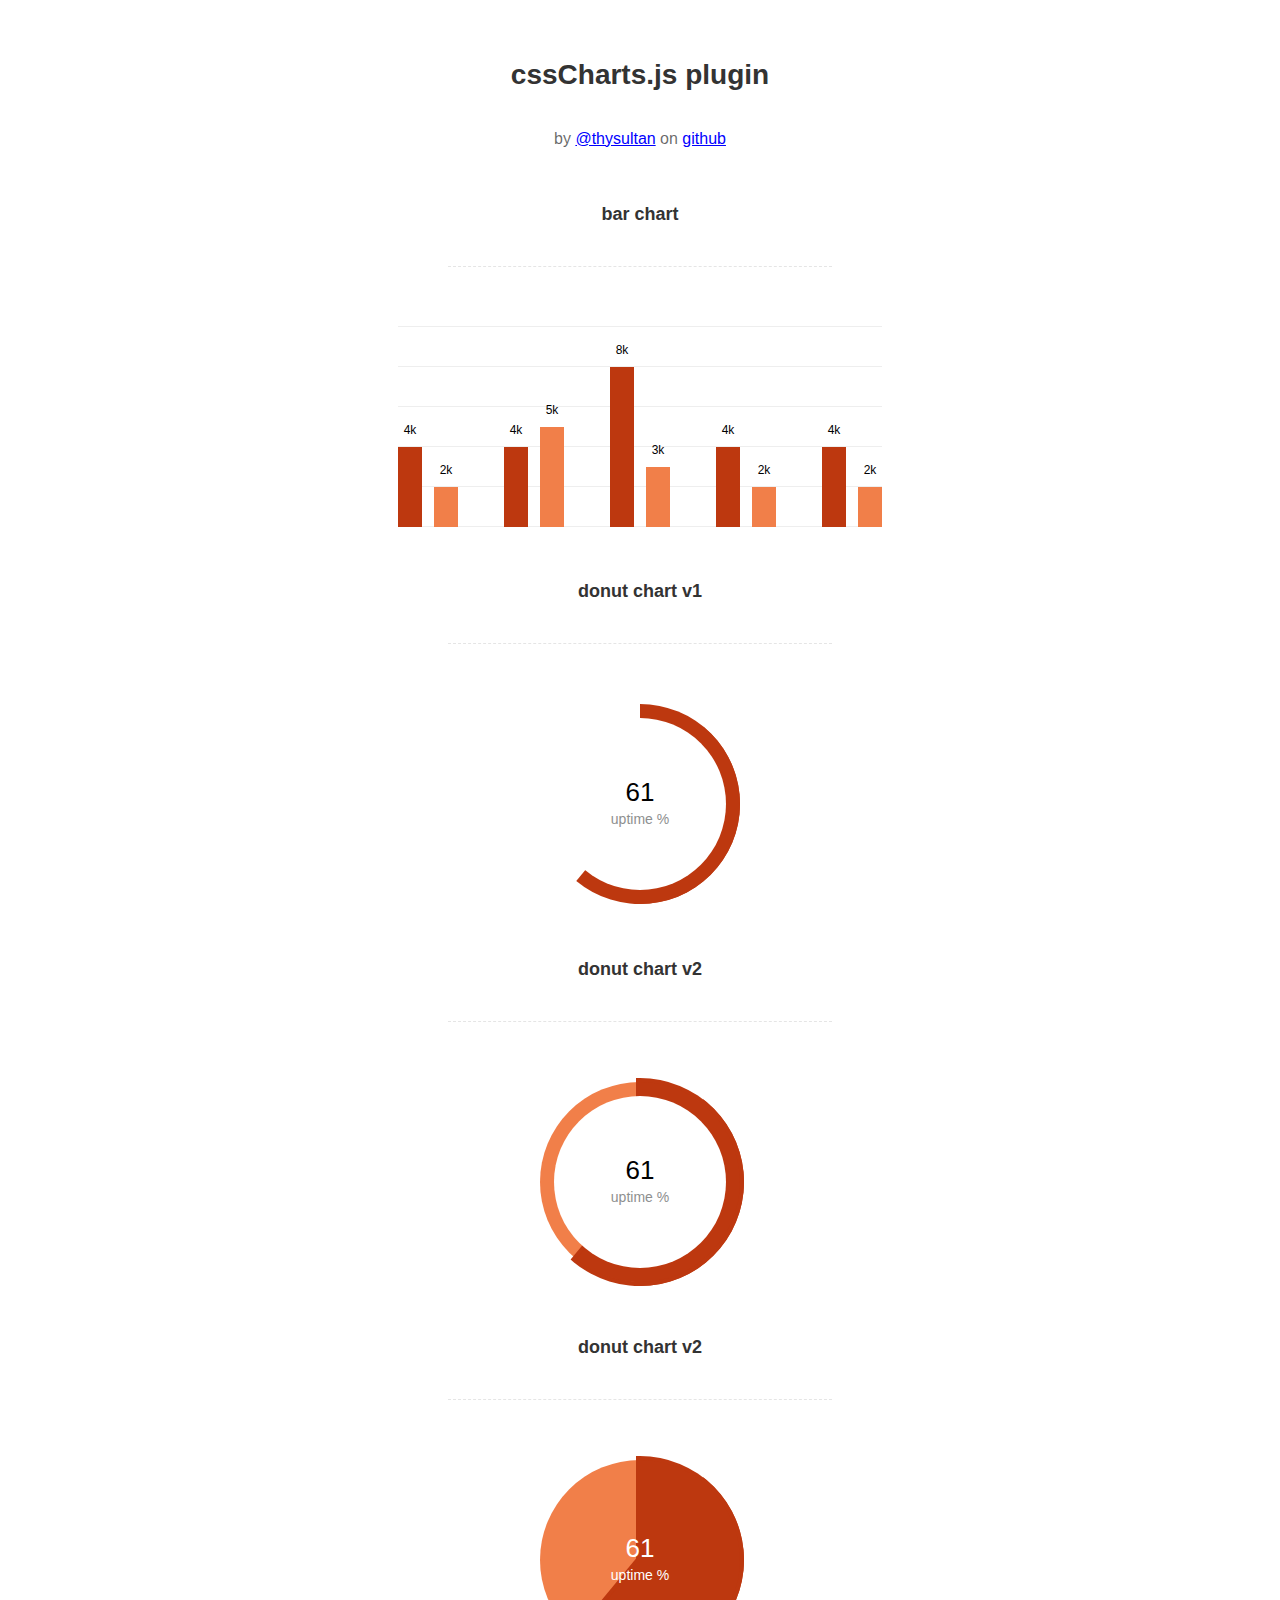
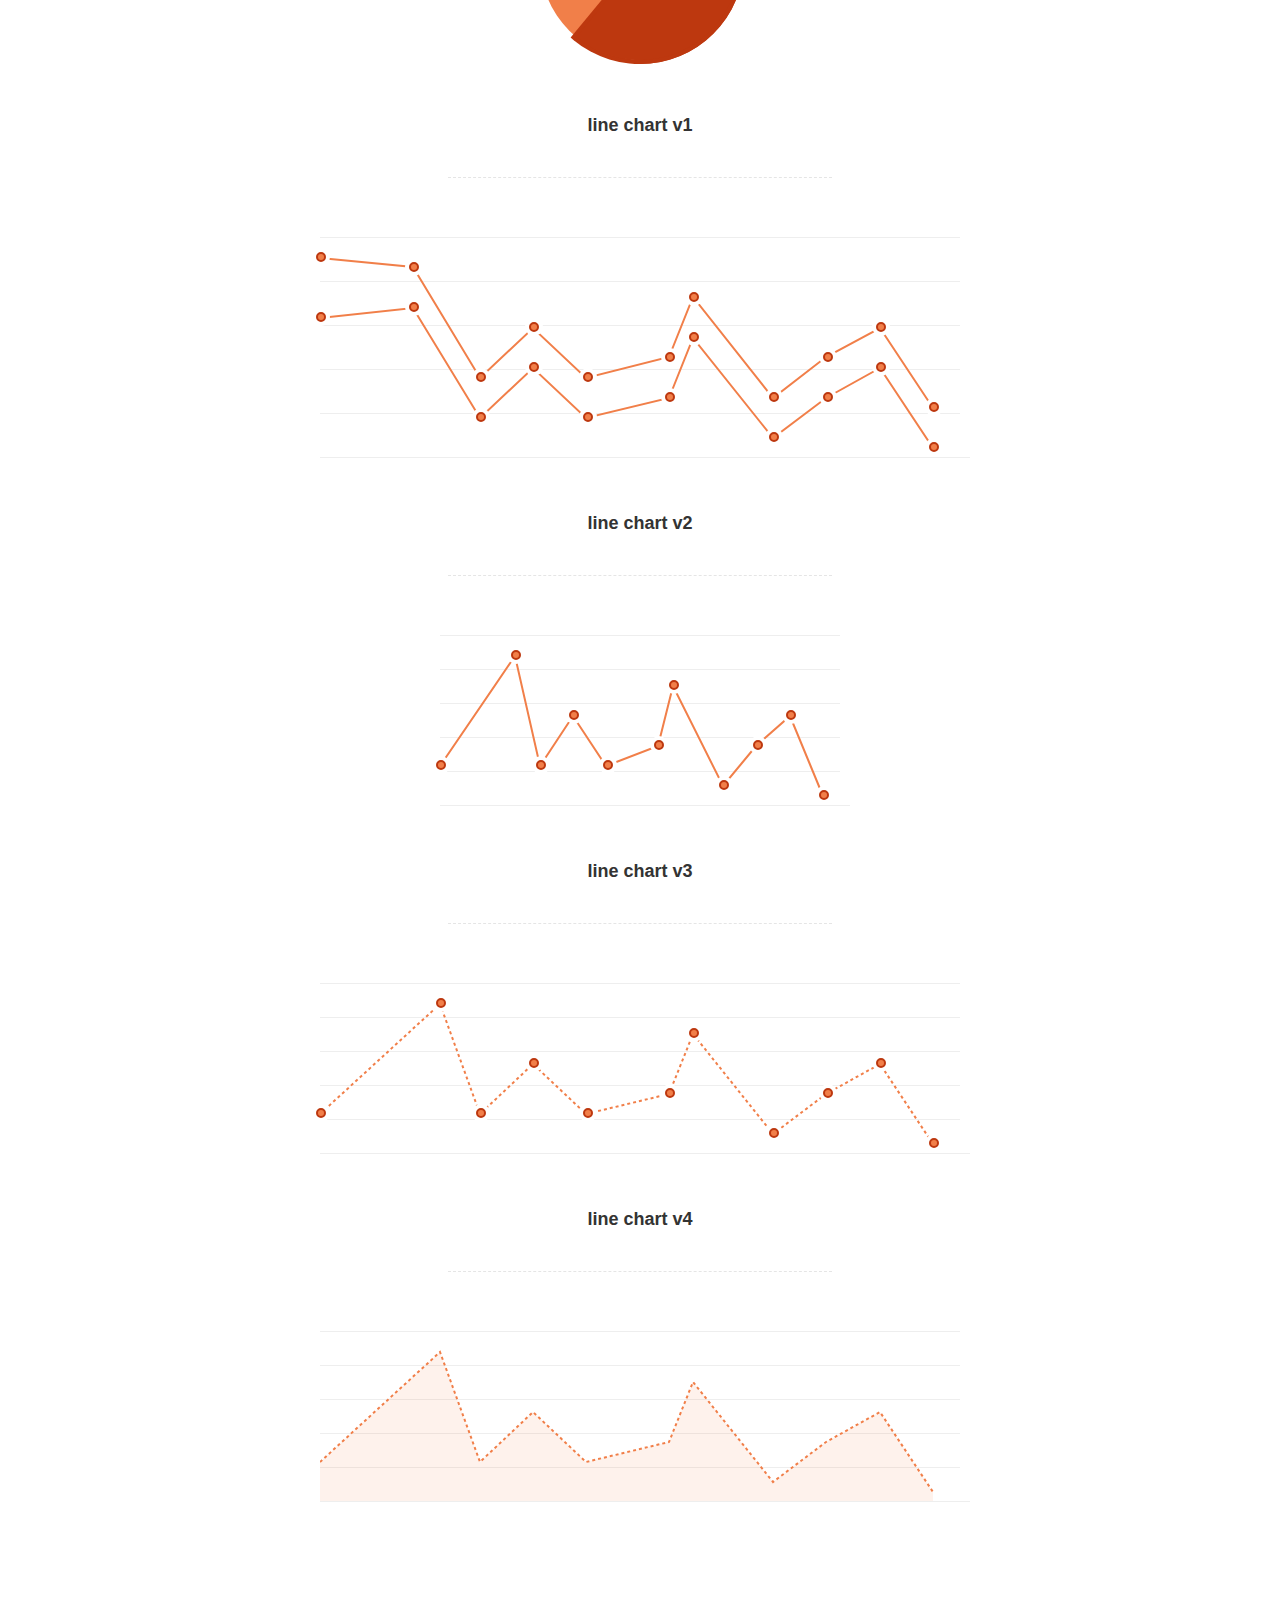
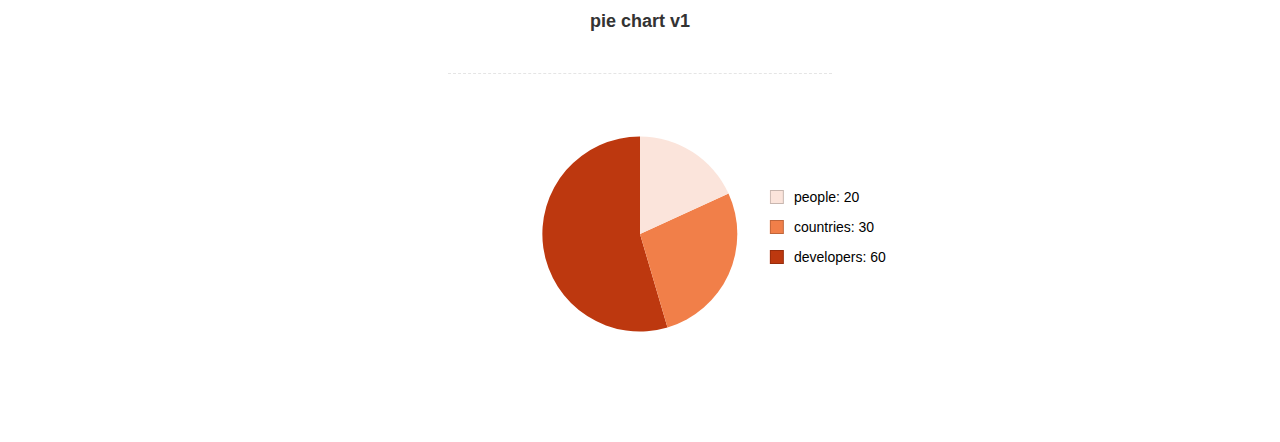
<file: WebContent/assets/js/Lightweight-Chart/index.html>
<!doctype html>
<html>
    <head>
        <meta charset="utf-8">
        <meta name="description" content="A jquery plugin to create simple donut, bar or line charts with dom nodes, style with css.">
        <meta name="viewport" content="width=device-width, initial-scale=1">
        <title>cssCharts.js - jquery css charts</title>
        <script src="https://ajax.googleapis.com/ajax/libs/jquery/2.1.3/jquery.min.js"></script>

        <link rel="stylesheet" href="cssCharts.css">
        <script src="jquery.chart.js"></script>

        <style>
          /* page specific styles*/
          h1{text-align:center;font-family:sans-serif;font-size:28px;color:#333;padding:40px 0 0 0;}
          h2{text-align:center;font-family:sans-serif;font-size:18px;color:#333;padding:40px 0 0 0;}
          hr{width:60%;height:1px;background:none;border:none;border-bottom:1px dashed rgba(0,0,0,0.1);outline:none;margin:40px auto 60px auto;}

          .desc p{text-align:center;font-size:16px;color:rgba(0,0,0,0.6);padding:20px 0 0 0;font-family:sans-serif;}
          .desc a{color:blue;}
          .wrap{margin:0 auto;width:640px;padding-bottom:100px;}
          #line{width:400px;}
          /* page specific styles*/
        </style>
    </head>
    <body>
      <div class="wrap">

        <div class="desc">
          <h1>cssCharts.js plugin</h1><p>by
          <a href="http://twitter.com/thysultan">@thysultan</a> on
          <a href="https://github.com/sultantarimo/cssCharts.js">github</a>
        </p>
        </div>

        <h2>bar chart</h2>
        <hr>

        <div class="chart">
            <ul class="bar-chart" data-bars="[4,2],[4,5],[8,3],[4,2],[4,2]" data-max="10" data-unit="k" data-width="24"></ul>
        </div>
        <!-- data max is the 100% point of the graph -->
        <!-- set data-grid to 0 for no grid -->
        <!-- data-width is the individual bars width -->

        <h2>donut chart v1</h2>
        <hr>

        <div class="chart">
          <div class="donut-chart" data-percent="0.61" data-title="uptime %"></div>
        </div>

        <h2>donut chart v2</h2>
        <hr>

        <div class="chart">
          <div class="donut-chart fill" data-percent="0.61" data-title="uptime %"></div>
        </div>

        <h2>donut chart v2</h2>
        <hr>

        <div class="chart">
          <div class="donut-chart pie-chart fill" data-percent="0.61" data-title="uptime %"></div>
        </div>
        <!-- pie-chart class for pie chart -->
        <!-- fill class for default donut fill enabled-->

        <h2>line chart v1</h2>
        <hr>

        <div class="chart">
          <ul data-cord="[[0,70,120,160,200,262,280,340,380,420,460],[140,150,40,90,40,60,120,20,60,90,10]],[[0,70,120,160,200,262,280,340,380,420,460],[200,190,80,130,80,100,160,60,100,130,50]]"  class="line-chart"></ul>
        </div>
        <!-- multiple graphs [[x cords],[y cords]] [[x cords],[y cords]] -->

        <h2>line chart v2</h2>
        <hr>

        <div class="chart" id="line">
          <ul data-cord="[0,90,120,160,200,262,280,340,380,420,460],[40,150,40,90,40,60,120,20,60,90,10]" class="line-chart"></ul>
        </div>

        <h2>line chart v3</h2>
        <hr>

        <div class="chart dotted">
          <ul data-cord="[0,90,120,160,200,262,280,340,380,420,460],[40,150,40,90,40,60,120,20,60,90,10]" class="line-chart"></ul>
        </div>

        <h2>line chart v4</h2>
        <hr>

        <div class="chart dotted">
          <ul data-cord="[0,90,120,160,200,262,280,340,380,420,460],[40,150,40,90,40,60,120,20,60,90,10]" data-fill="1" class="line-chart no-points"></ul>
        </div>
        <!-- single graph [x cords],[y cords] -->


        <br><br><br>
        <h2>pie chart v1</h2>
        <hr>

        <div class="chart">
          <div class="pie-thychart" data-set='[["people", 20], ["countries",30], ["developers",60]]' data-colors="#FBE4DB,#F17F49,#BD380F"></div>
        </div>

      </div>

      <script>
        $(function() {
            $('.bar-chart').cssCharts({type:"bar"});
            $('.donut-chart').cssCharts({type:"donut"}).trigger('show-donut-chart');
            $('.line-chart').cssCharts({type:"line"});

            $('.pie-thychart').cssCharts({type:"pie"});
        });
      </script>
    </body>
</html>
</file>
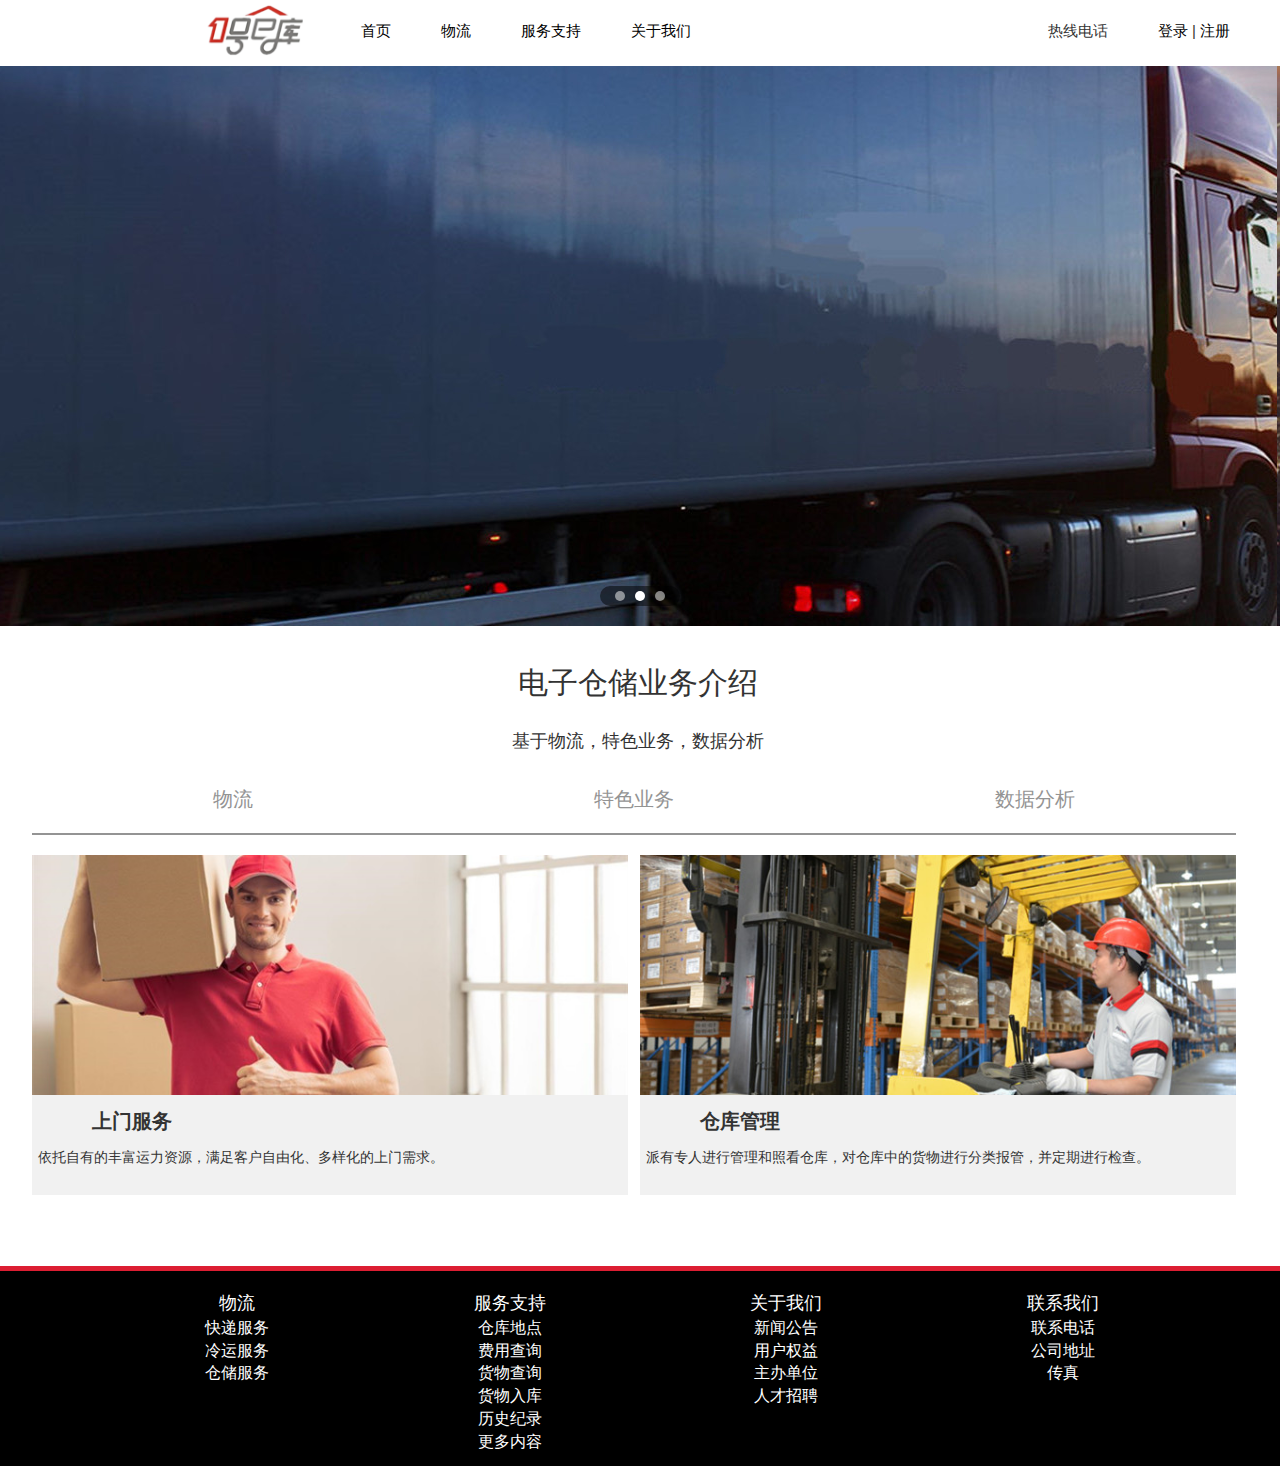
<file: WebContent/homepage.html>
﻿<!DOCTYPE html>
<html>
<head>
    <meta charset="utf-8" />
    <title>首页</title>
    <link href="css/css_homepage/homepage.css" rel='stylesheet' />
    <link href="css/bootstrap3.2.0/css/bootstrap.css" rel="stylesheet" />
    <script src="js/js_homepage/jquery-1.11.3.js" type="text/javascript"></script>
    <script src="js/js_homepage/jquery-ui.min.js"></script>
    <script src="js/js_homepage/homepage.js" type="text/javascript"></script>

</head>
<body>
    <div id="header">
		<div class="logo">
			<img style="position:absolute; top:-10px;left:180px; width:150px;" src="img/img_homepage/logo1.png" />
		</div>
        <ul class="mynav">
			<li class="mynav_li">&nbsp;&nbsp;&nbsp;&nbsp;&nbsp;&nbsp;&nbsp;&nbsp;&nbsp;&nbsp;&nbsp;&nbsp;&nbsp;&nbsp;&nbsp;&nbsp;&nbsp;&nbsp;&nbsp;&nbsp;&nbsp;&nbsp;&nbsp;&nbsp;&nbsp;&nbsp;&nbsp;&nbsp;&nbsp;&nbsp;&nbsp;&nbsp;</li>
            <li class="mynav_li"><a onmouseover="disNavAll()" class="nav_a" href="homepage.html">首页</a></li>
            <li class="mynav_li">
                <a onmouseover="showNav1()" onmouseleave="disNav1() " href="#" class="nav_a ">物流</a>
                <div onmouseenter="cancel()"  onmouseleave="disNav1() " id="nav1" class="nav-content hidden">
                    <ul>
                        <li class="hiden_li">快递服务</li>
                        <li class="hiden_li">冷运服务</li>
                        <li class="hiden_li">仓库服务</li>
                    </ul>
                </div>
            </li>
            <li class="mynav_li">
                <a onmouseover="showNav2()"  onmouseleave="disNav2()"href="#" class="nav_a">服务支持</a>
                <div onmouseenter="cancel()" onmouseleave="disNav2()" id="nav2" class="nav-content hidden">
                    <ul class="hiden_ul">
                        <li class="hiden_li">货物查询</li>
                        <li class="hiden_li">货物入库</li>
                        <li class="hiden_li">费用查询n</li>
                        <li class="hiden_li">历史纪录</li>
                    </ul>
                </div>
            </li>
            <li class="mynav_li">
                <a onmouseover="disNavAll()" href="" class="a-t">关于我们</a>
            </li>
        </ul>

        <ul class="phone">
            <li><span class="p"></span><span>热线电话</span></li>
            <li class="over-red">
                <span class="u"></span>
                <a href="login.html">登录</a>
                <span class="line">|</span> 
                <a href="register.html">注册</a>
            </li>
        </ul>
    </div>

    <div class="banner" >
        <ul></ul>
        <ol></ol>
    </div>


    <div class="context">
        <div class="title">
            <h2>电子仓储业务介绍</h2>
            <span>基于物流，特色业务，数据分析</span>
        </div>
        <div class="navImg">
            <ul>
                <li><a onmousemove="select(1)">物流</a></li>
                <li><a onmousemove="select(2)">特色业务</a></li>
                <li><a onmousemove="select(3)">数据分析</a></li>
            </ul>
        </div>

        <!--物流-->
        <div id="intro1" class="intro">
            
            <div onmouseenter="change(1)" onmouseleave="change2(1)" style="width:49%;" class="img mask">
                <div> <img src="img/img_homepage/circulation_1.jpg" /></div>
                <div id="changeColor1" class="detail">
                <div class="text_header">上门服务</div>
                <div class="text_content">依托自有的丰富运力资源，满足客户自由化、多样化的上门需求。</div>
                </div>
            </div>

            <div onmouseenter="change(2)" onmouseleave="change2(2)" style="width:49%;" class="img mask">
                <div> <img src="img/img_homepage/circulation_2.jpg" /></div>
                <div id="changeColor2" class="detail">
                <div class="text_header">仓库管理</div>
                <div class="text_content">派有专人进行管理和照看仓库，对仓库中的货物进行分类报管，并定期进行检查。</div>
                </div>
            </div>
        </div>

        <!--特色业务-->
        <div id="intro2" class="intro hidden">
            <div onmouseenter="change(3)" onmouseleave="change2(3)" style="width:49%;" class="img mask">
                <div> <img src="img/img_homepage/business-wl5.png" /></div>
                <div id="changeColor3" class="detail">
                <div class="text_header">商务往来</div>
                <div class="text_content">与其他各大物流、仓储公司有长期友好的合作，达成了一致的共识。</div>
                </div>
            </div>

            <div onmouseenter="change(4)" onmouseleave="change2(4)" style="width:49%;" class="img mask">
                <div> <img src="img/img_homepage/business-wl7.png" /></div>
                <div id="changeColor4" class="detail">
                <div class="text_header">订单结算</div>
                <div class="text_content">支持客户在线结算、现金结算等多种方式，全方位保护客户的财产安全。</div>
                </div>
            </div>
        </div>

        <!--数据分析-->
        <div id="intro3" class="intro hidden">
            <div onmouseenter="change(5)" onmouseleave="change2(5)" style="width:49%;" class="img mask">
                <div> <img src="img/img_homepage/data_analyse1.png" /></div>
                <div id="changeColor5" class="detail">
                <div class="text_header">货物占比</div>
                <div class="text_content">扇形统计图统计出个人或企业用户的各种货物在仓库中的所占比。</div>
                </div>
            </div>

            <div onmouseenter="change(6)" onmouseleave="change2(6)" style="width:49%;" class="img mask">
                <div> <img src="img/img_homepage/data_analyse2.png" /></div>
                <div id="changeColor6" class="detail">
                <div class="text_header">货物数量</div>
                <div class="text_content">不同的月份、季节，仓库中的货物的数量。</div>
                </div>
            </div>
        </div>
    </div>


    <div class=" footer1">
        <ul>
            <li class="li_header">物流</li>
            <li>快递服务</li>
            <li>冷运服务</li>
            <li>仓储服务</li>
        </ul>
        <ul>
            <li class="li_header">服务支持</li>
            <li>仓库地点</li>
            <li>费用查询</li>
            <li>货物查询</li>
            <li>货物入库</li>
            <li>历史纪录</li>
            <li>更多内容</li>
        </ul>
        <ul>
            <li class="li_header">关于我们</li>
            <li>新闻公告</li>
            <li>用户权益</li>
            <li>主办单位</li>
            <li>人才招聘</li>
        </ul>
        <ul>
            <li class="li_header">联系我们</li>
            <li>联系电话</li>
            <li>公司地址</li>
            <li>传真</li>
        </ul>
    </div>

</body>
</html>
</file>
<file: WebContent/css/css_homepage/homepage.css>
#header {
        width: 100%;
        height: 46px;
        background: #fff;
        font-size: 15px;
        margin-top:20px;
    }
    .logo{
        float:left;
    }
    .mynav{
        float:left;
        position:relative;
        left:10%;
    }
    .mynav_li {
        float: left;
        list-style: none;
        margin-left: 50px;
        border-bottom-color: red;
        position: relative;
    }
    .mynav_li a {
        text-decoration: none;
        color:black;
        padding-bottom:20px;
    }
    .mynav_li a:hover {
        border-bottom: 2px solid #E13D4E;
        color: #E13D4E;
        text-decoration: none;
    }
    .hiden_li
    {
        margin-left:20px;
        margin-bottom:20px;
        margin-top:10px;
    }
    .phone{
        float :right;
    }
    .phone li {
        list-style: none;
        float: left;
        margin-right: 50px;
    }
    .phone a {
        text-decoration: none;
        color: black;
        font-size: 15px;
    }
    .phone a:hover {
        text-decoration: none;
    }

.nav-content {
   position:absolute;
   float:left;
   width:200px;
   height:200px;
   top:45px;
   left:-70px;
   border:2px solid  #F1F1F1;
   background-color:white;
   z-index:2000;
}
/* */
.title{
    width:100%;
    margin-bottom:30px;
}
.title h2{
    margin-left :40%;
    margin-bottom:30px;
}
.title span{
    margin-left:39.5%;
    font-size:18px;
}





.context {
    width: 95%;
    margin: 0 auto;
    height: 600px;
}
.navImg {
    color: black;
}

.navImg ul {
    height: 60px;
    padding :0;
}

.navImg ul li {
    list-style: none;
    width: 33%;
 
    float: left;
    height: 50px;
    text-align: center;
    border-bottom:2px solid #949494;
}

    .navImg ul li a {
        width: 100%;
        color: #949494;
        font-size: 20px;
        text-decoration: none;
        padding-bottom: 20px;
        display: block;
        border-bottom: 2px solid #949494;
    }


.intro img {
    width:100%;    
} 


.img {
    float: left;
    margin-right: 1%;
}
.detail {
    height: 100px;
    background-color: #F1F1F1;
}
.text_header {
    padding-left: 10%;
    padding-top: 2%;
    font-weight: 600;
    font-size: 20px;
}
.text_content{
    padding-left:1%;
    padding-top:2%;
}


/*footer */
.footer1 {
    border-top:5px solid #DC1E32;
    background:black;
    height:200px;
}
    .footer1 ul  {
        float:left;
        list-style: none;
        margin-left:16%;
        margin-top:20px;
    }
    .footer1 ul li {
        font-size:16px;
        font-weight:100;
        color:white;
        list-style :none;
        text-align:center;
    }
    .footer1 ul .li_header{
        font-weight:300;
        font-size:18px;
    }

* {
    margin: 0;
    padding: 0;
    list-style-type: none;
}

.banner {
    width: 100%;
    /*height: 560px;*/
    /*background: black;*/
    /*�Ӿ�����*/
    position: relative;
    /*��������ȫ�����أ�������������*/
    overflow: hidden;

}

    .banner ul {
        position: absolute;
    }

        .banner ul li {
            /*���100%������ڸ����ӵģ���Ѹ����ӵĿ��ȼ̳й���,�縸����300%,�������100%�ͻ��൱��300%��*/
            width: 100%;
            height: 560px;
            float: left;
            background: no-repeat center center;
        }
    /*.banner ul li:nth-child(1){*/
    /*background: url('./1.jpg') no-repeat center center;*/
    /*}*/
    /*.banner ul li:nth-child(2){*/
    /*background: url('./2.jpg') no-repeat center center;*/
    /*}*/
    /*.banner ul li:nth-child(3){*/
    /*background: url('./3.jpg') no-repeat center center;*/
    /*}*/
    .banner ol {
        width: 80px;
        height: 20px;
        background: rgba(0,0,0,0.5);
        position: absolute;
        left: 50%;
        /*margin-left: -40px;*/
        bottom: 30px;
        padding: 0 10px;
        border-radius: 10px;
    }

        .banner ol li {
            width: 10px;
            height: 10px;
            float: left;
            margin: 5px 5px;
            background: rgba(255,255,255,0.5);
            border-radius: 50%;
            cursor: pointer;
        }

        .banner ol .current {
            background: rgba(255,255,255,1);
        }

    .banner i {
        width: 58px;
        height: 120px;
        position: absolute;
        top: 50%;
        margin-top: -60px;
        cursor: pointer;
        border-radius: 5px;
        display: none;
    }

    .banner .left {
        left: 60px;
        background: url('img/left_right.png') no-repeat 0 0px;
    }

    .banner .right {
        right: 60px;
        background: url('img/left_right.png') no-repeat 0px -120px;
    }

        .banner .left:hover, .banner .right:hover {
            background-color: rgba(0, 0, 0, 0.31);
        }
</file>
<file: WebContent/assets/js/Lightweight-Chart/cssCharts.css>
/*
 * cssCharts v0.3.0
 * jquery plugin to create donut and bar charts with css
 * https://github.com/sultantarimo
 *
 * (c)2015 Sultan Tarimo - sultantarimo@me.com
 * Released under the MIT license
 */
.chart *, .chart{-moz-box-sizing:border-box;-webkit-box-sizing:border-box;box-sizing:border-box;margin:0;padding:0;}
.chart{
  width:auto;
  display:block;
  position:relative;
  font-family:sans-serif;
  font-size:14px;
  margin: 0 auto;
}

/* bar chart */

.chart.bar{height:200px;}
.bar-chart{
  display: table;
  table-layout: fixed;
  width: auto;
  height: 100%;
  margin: 0 auto;
  z-index:20;
  position:absolute;
  left:0px;
}

.bar-chart ul{
  margin-left: 34px;
  float: left;
  display: block;
  height:100%;
}

.bar-chart li{
  position: relative;
  display: table-cell;
  vertical-align: bottom;
  height: 100px;
}

.bar-chart span{
  margin: 0 6px;
  display: block;
  background: rgb(241,127,73);
  width: 34px;
  position:relative;

  -webkit-animation: drawBar 0.3s ease-in-out;
  -moz-animation: drawBar 0.3s ease-in-out;
  animation: drawBar 0.3s ease-in-out;

  -webkit-transition: all 100ms ease-in-out;
  -moz-transition: all 100ms ease-in-out;
  transition: all 100ms ease-in-out;
}

.bar-chart li:hover span{
  box-shadow:0 0 0 4px rgb(241,127,73);
  cursor:pointer;
}

.bar-chart li:nth-child(2n+1):hover span{
  box-shadow:0 0 0 4px #bd380f;
}

.bar-chart li:nth-child(2n+1) span{background-color:#bd380f;}
.bar-chart ul:last-of-type li:last-child span{margin-right:0px;}
.bar-chart ul:first-of-type li:first-child span{margin-left:0px;}
.bar-chart ul:last-of-type {margin-right: 0px;}
.bar-chart ul:first-of-type {margin-left: 0px;}
.bar-chart.left-bar ul:last-of-type {margin-right: 0px;}
.bar-chart.left-bar ul{margin-right: 34px;float:left;margin-left:0px;}

.bar-chart span:before {
  position: absolute;
  bottom: 100%;
  margin-bottom: 10px;
  display: block;
  text-align: center;
  content: attr(title);
  word-wrap: break-word;
  font-size: 12px;
  width: auto;

  left: 50%;

  -webkit-transform: translateX(-50%);
  -moz-transform: translateX(-50%);
  transform: translateX(-50%);
}

.bar-chart li span:before {
  -webkit-transition: all 100ms ease-in-out;
  -moz-transition: all 100ms ease-in-out;
  transition: all 100ms ease-in-out;
}

@-webkit-keyframes drawBar {0% {height: 0;}}
@-moz-keyframes drawBar {0% {height: 0;}}
@keyframes drawBar {0% {height: 0;}}

/* donut chart */

.chart.donut{
  width:200px;
  height:200px;
}

.donut-chart{
  width:100%;height:100%;
  position:relative;

  -webkit-border-radius:50%;
  -moz-border-radius:50%;
  border-radius:50%;
}

.donut-chart.fill{
  background:rgb(241,127,73);
}

.donut-chart:after{
  content:"";
  position: absolute;
  width: 86%;
  height: 86%;
  background: #FFF;
  left: 50%;
  top: 50%;
  z-index: 400;
  margin: 0 auto;
  pointer-events: none;

  -webkit-border-radius: 100%;
  -moz-border-radius: 100%;
  border-radius: 100%;

  -webkit-transform: translateX(-50%) translateY(-50%);
  -moz-transform: translateX(-50%) translateY(-50%);
  transform: translateX(-50%) translateY(-50%);
}

.donut-chart h2{
  text-align:center;
  position: absolute;
  line-height: 140%;
  width: 100%;
  margin-top:-30px;
  top:50%;
  z-index:500;
  pointer-events: none;

  font-size:26px;
  font-weight:400;
  color:rgb(0,0,0);
}

.donut-chart h2 span{
  display:block;
  width:100%;
  font-size:14px;
  color:rgb(142,143,143);
  margin-top:-10px;
}

.donut-chart .spinner{
  z-index: 200;
  border-right: none;

  -webkit-border-radius: 100% 0 0 100% / 50% 0 0 50%;
  -moz-border-radius: 100% 0 0 100% / 50% 0 0 50%;
  border-radius: 100% 0 0 100% / 50% 0 0 50%;

  -webkit-transform: rotate(0deg);
  -moz-transform: rotate(0deg);
  transform: rotate(0deg);

  -webkit-animation: rotateDonut 0.3s ease-in-out;
  -moz-animation: rotateDonut 0.3s ease-in-out;
  animation: rotateDonut 0.3s ease-in-out;

  -webkit-transition: all 160ms ease-in-out;
  -moz-transition: all 160ms ease-in-out;
  transition: all 160ms ease-in-out;
}

.spinner ~ .pie{
  pointer-events: none;
}

.donut-chart.fill .pie,
.pie-chart .pie{
  -webkit-box-shadow: 0 0 0 4px #bd380f;
  -moz-box-shadow: 0 0 0 4px #bd380f;
  box-shadow: 0 0 0 4px #bd380f;
}

@-webkit-keyframes rotateDonut {0% {transform: rotate(0deg);}}
@-moz-keyframes rotateDonut {0% {transform: rotate(0deg);}}
@keyframes rotateDonut {0% {transform: rotate(0deg);}}

.donut-chart .spinner.temp{display:none;}

.donut-chart .pie{
  width: 50%;
  height: 100%;
  position: absolute;
  background: #bd380f;

  -webkit-transform-origin: 100% 50%;
  -moz-transform-origin: 100% 50%;
  transform-origin: 100% 50%;
}

.donut-chart .mask{
  background:rgb(248,248,248);
  z-index: 400;
  margin-left: -1px;
}

.pie-chart:after{
  display:none;
}
.chart.donut .pie-chart h2,
.chart.donut .pie-chart h2 span{color:#FFF;}

/* pie chart */
.chart.pie svg{width:100%;height:100%;}

.chart.pie {
  width: 200px;
  height: 200px;
}

.chart.pie svg text{
  text-anchor: middle;
  fill:white;
  stroke-width:0;
  transform:translate(120,-80);
}
.chart.pie svg path:hover{
  stroke-width:10px;
}

.charts-tip{
  display:block;
  position: absolute;
  font-size: 16px;
  color: #FFF;
  background: rgba(0,0,0,0.8);
  pointer-events: none;
  font-family:sans-serif;
  padding:6px 12px;
  z-index:100;
  width:auto;

  -webkit-border-radius:4px;
  -moz-border-radius:4px;
  border-radius:4px;
}

.chart.pie .pie-legend{
  position:absolute;
  top:50%;
  right:0;
  margin-right:-30px;
  transform:translateX(100%) translateY(-50%);
}

.chart.pie .pie-legend li{
  display:block;
  margin-bottom:14px;
  clear:both;
}

.chart.pie .pie-legend li i{
  top:1px;
  position:relative;
  display:block;
  float:left;
  width:14px;
  height:14px;
  background:#DDD;
  margin-right:10px;

  box-shadow:inset 0 0 0 1px rgba(0,0,0,0.2);
}

.chart.pie .pie-legend li p{clear:both;display:inline;}

/* pie chart */

/* line chart */

.chart.line{width:auto;height:auto;margin:0 auto;position:relative;}
.chart .line-chart{
  min-width:100px;
  min-height:100px;
  width:100%;
  height:100%;
  margin:0px auto;
  display:block;
  position:relative;
  z-index:20;
}

/* line chart borders and grids */
.line-chart:after{
  content:"";
  display:block;
  position:absolute;
  left:0px;bottom:0px;
  height:1px;width:100%;
  background:rgb(238,238,238);
  padding-right:10px;
}

.chart .grid{
  width:100%;
  height:100%;
  position:absolute;
  left:0px;
  bottom:0px;
}
.chart hr{
  position:absolute;
  left:0px;
  bottom:0px;
  width:100%;
  height:1px;
  outline:none;
  border:none;
  background:rgb(238,238,238);
}

.chart hr:before{
  position:absolute;
  right:100%;
  top:0px;
  margin-right:20px;
  color:rgba(0,0,0,0.4);
  font-size:12px;
  content:attr(data-y);
  text-align:right;

  -webkit-transform:translateX(-50%) translateY(-50%);
  -moz-transform:translateX(-50%) translateY(-50%);
  transform:translateX(-50%) translateY(-50%);
}
/* line chart borders and grids */

/* line chart line */
.line-chart li{
  display:block;height:1px;
  float:left;position:relative;
  position:absolute;
}

/* line chart points tooltip */
.line-chart li a:hover:before,
.line-chart li a:hover:after{display:block;z-index:10;}
.line-chart li a:before{
  content:attr(data-y);
  cursor:pointer;
  display:none;
  position:absolute;
  font-size:14px;
  color:#FFF;
  bottom:100%;
  left:50%;
  margin-bottom:-4px;
  text-align:center;
  width:40px;
  background:rgba(0,0,0,0.8);
  padding:8px;
  z-index:40;

  -webkit-transform:translateX(-50%);
  -moz-transform:translateX(-50%);
  transform:translateX(-50%);

  -webkit-border-radius:3px;
  -moz-border-radius:3px;
  border-radius:3px;
}

.line-chart li a:after{
  z-index:50;
  content:"";
  width: 0;
  height: 0;
  display:none;
  position:absolute;
  bottom:100%;
  left:50%;
  margin-bottom:-16px;

  border:6px solid rgba(0,0,0,0);
  border-top: 6px solid rgba(0,0,0,0.8);

  -webkit-transform:translateX(-50%);
  -moz-transform:translateX(-50%);
  transform:translateX(-50%);
}

.line-chart li a{
  display:block;
  position:absolute;
  cursor:pointer;
  width:40px;
  height:40px;

  left:0px;
  top:0px;
  z-index:30;

  -webkit-transform:translateX(-50%) translateY(-50%);
  -moz-transform:translateX(-50%) translateY(-50%);
  transform:translateX(-50%) translateY(-50%);
}
/* line chart points tooltip */

/* line chart points */

.line-chart li span{
  display:block;height:1px;
  background:rgb(241,127,73);
  float:left;
  position:absolute;
}

.line-chart.no-points li span{
  display:none;
}

.line-chart li span:before{
  content:"";
  position:absolute;
  left:-4px;bottom:-4px;
  width:6px;height:6px;
  display:block;

  -webkt-border-radius:50%;
  -moz-border-radius:50%;
  border-radius:50%;
}

.line-chart li:hover span:before{
  -webkit-transform:scale(1.3);
  -moz-transform:scale(1.3);
  transform:scale(1.3);

  -webkit-transition: all 200ms ease-in-out;
  -moz-transition: all 200ms ease-in-out;
  transition: all 200ms ease-in-out;
}

.line-chart li span:before,
.line-chart li span:after{
  background:rgb(241,127,73);
  border:2px solid #bd380f;

  -webkit-box-shadow:0 0 0 4px #FFF;
  -moz-box-shadow:0 0 0 4px #FFF;
  box-shadow:0 0 0 4px #FFF;
}
/* line chart points */

/* line chart line */
.chart.line svg,
.chart.line > div{
  height: 100%;
  width: 100%;
  position:absolute;
  bottom:0px;
  left:0px;
  opacity:1;

  -webkit-animation: drawLine .3s ease-in-out;
    -moz-animation: drawLine .3s ease-in-out;
    animation: drawLine .3s ease-in-out;
}
.chart.line svg path{
  fill: rgba(241,127,73,0.0);
  stroke: rgb(241,127,73);
  stroke-width: 2px;
}

.chart.line.dotted svg path{
  /*if you want it dashed instead of filled*/
  stroke-dasharray: 3;
}

.chart.line .fill svg path{
  fill: rgba(241,127,73,0.1);
  stroke:none;
  stroke-width:0px;
}

/* line chart animation */
@-webkit-keyframes drawLine {0% {opacity: 0;}}
@-moz-keyframes drawLine {0% {opacity: 0;}}
@keyframes drawLine {0% {opacity: 0;}}

@-webkit-keyframes drawChart {0% {width: 0;}}
@-moz-keyframes drawChart {0% {width: 0;}}
@keyframes drawChart {0% {width: 0;}}
</file>
